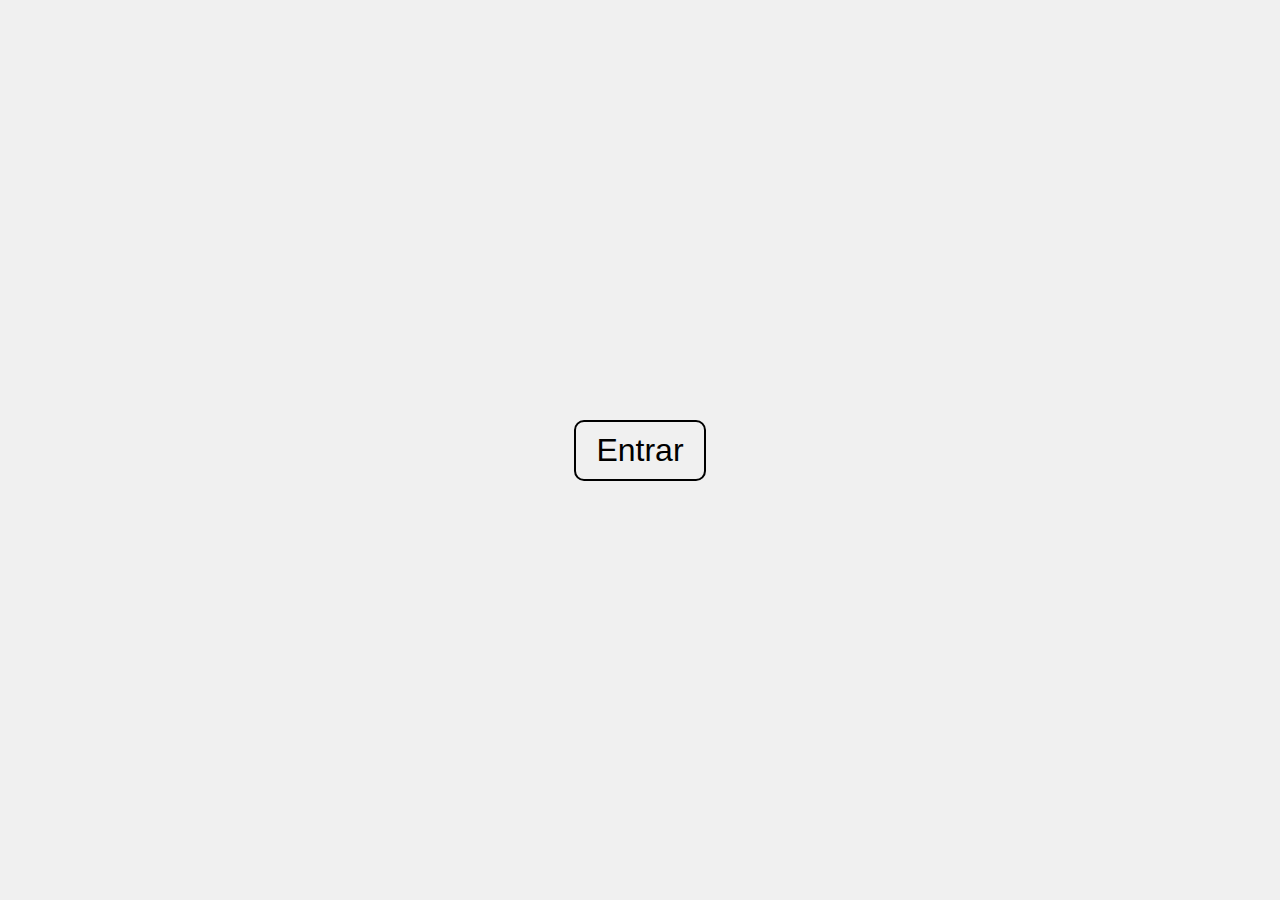
<file: index.html>
<!DOCTYPE html>
<html lang="es">
<head>
  <meta charset="UTF-8">
  <title>4...</title>
  <style>
    body {
      display: flex;
      justify-content: center;
      align-items: center;
      height: 100vh;
      margin: 0;
      background-color: #f0f0f0;
      font-family: Arial, sans-serif;
    }
    a {
      font-size: 2em;
      text-decoration: none;
      color: #000;
      padding: 10px 20px;
      border: 2px solid #000;
      border-radius: 10px;
      transition: all 0.3s ease;
    }
    a:hover {
      background-color: #000;
      color: #fff;
    }
  </style>
</head>
<body>
  <a href="inicio.html">Entrar</a>
</body>
</html>
</file>
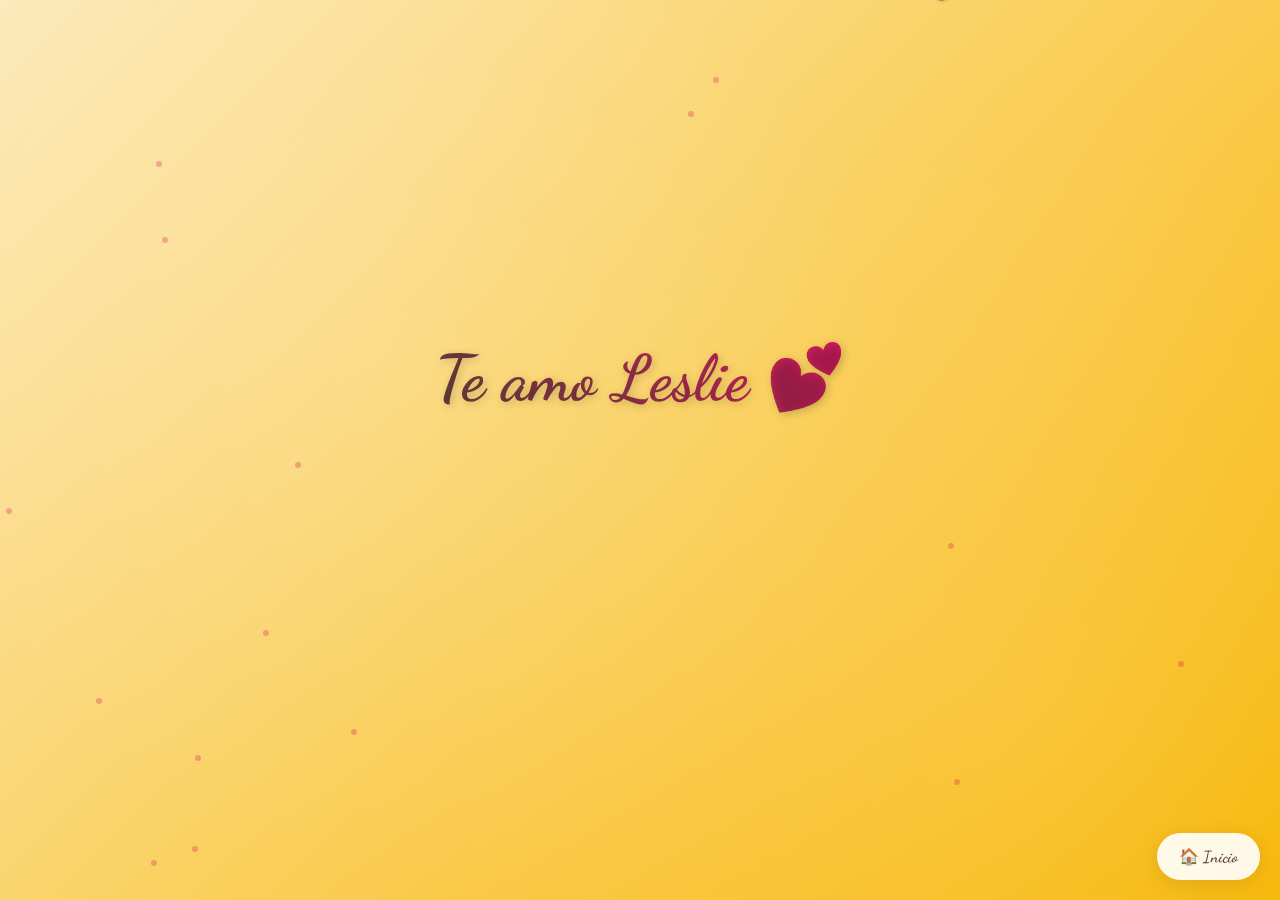
<file: final.html>
<!DOCTYPE html>
<html lang="es">
<head>
  <meta charset="UTF-8" />
  <meta name="viewport" content="width=device-width, initial-scale=1.0"/>
  <meta name="description" content="Final feliz - Una declaración de amor especial">
  <title>Final Feliz 💖</title>
  <link rel="stylesheet" href="final.css" />
  <link rel="icon" href="data:image/svg+xml,<svg xmlns='http://www.w3.org/2000/svg' viewBox='0 0 100 100'><text y='.9em' font-size='90'>💖</text></svg>">
</head>
<body>
  <h1>Te amo Leslie 💕</h1>
  <p>Gracias por estar en mi vida. Eres mi alegría, mi sol, mi todo. 🌞</p>

  <div class="love-animation">
    <!-- Aquí caerán las palabras "I LOVE YOU" -->
  </div>

  <!-- Partículas de fondo -->
  <div class="particles" id="particles-container">
    <!-- Las partículas se generarán dinámicamente -->
  </div>

  <a href="inicio.html" class="btn-home">🏠 Inicio</a>
  
  <audio id="musica" loop preload="auto">
    <source src="Mark Ambor- Belong Together (mp3cut.net).mp3" type="audio/mpeg">
    Tu navegador no soporta el elemento de audio.
  </audio>
  
  <script src="final.js"></script>

  <script>
    // Crear partículas de fondo
    function createParticles() {
      const particlesContainer = document.getElementById('particles-container');
      const numberOfParticles = 15;

      for (let i = 0; i < numberOfParticles; i++) {
        const particle = document.createElement('div');
        particle.classList.add('particle');
        
        // Posición aleatoria
        particle.style.left = Math.random() * 100 + 'vw';
        particle.style.top = Math.random() * 100 + 'vh';
        
        // Delay aleatorio para la animación
        particle.style.animationDelay = Math.random() * 8 + 's';
        
        // Duración aleatoria
        particle.style.animationDuration = (Math.random() * 4 + 6) + 's';
        
        particlesContainer.appendChild(particle);
      }
    }

    // Efecto de entrada suave
    window.addEventListener('load', () => {
      createParticles();
      
      const title = document.querySelector('h1');
      const paragraph = document.querySelector('p');
      
      title.style.opacity = '0';
      paragraph.style.opacity = '0';
      title.style.transform = 'translateY(-30px)';
      paragraph.style.transform = 'translateY(-20px)';
      
      setTimeout(() => {
        title.style.transition = 'all 1s ease-out';
        title.style.opacity = '1';
        title.style.transform = 'translateY(0)';
        
        setTimeout(() => {
          paragraph.style.transition = 'all 0.8s ease-out';
          paragraph.style.opacity = '1';
          paragraph.style.transform = 'translateY(0)';
        }, 300);
      }, 500);
    });

    // Continuidad de música
    window.addEventListener("load", () => {
      const musica = document.getElementById("musica");
      
      if (document.referrer && document.referrer.includes(window.location.hostname)) {
        const playPromise = musica.play();
        if (playPromise !== undefined) {
          playPromise.catch(() => {
            // Si falla, no hace nada
          });
        }
      }
    });
  </script>
</body>
</html>
</file>
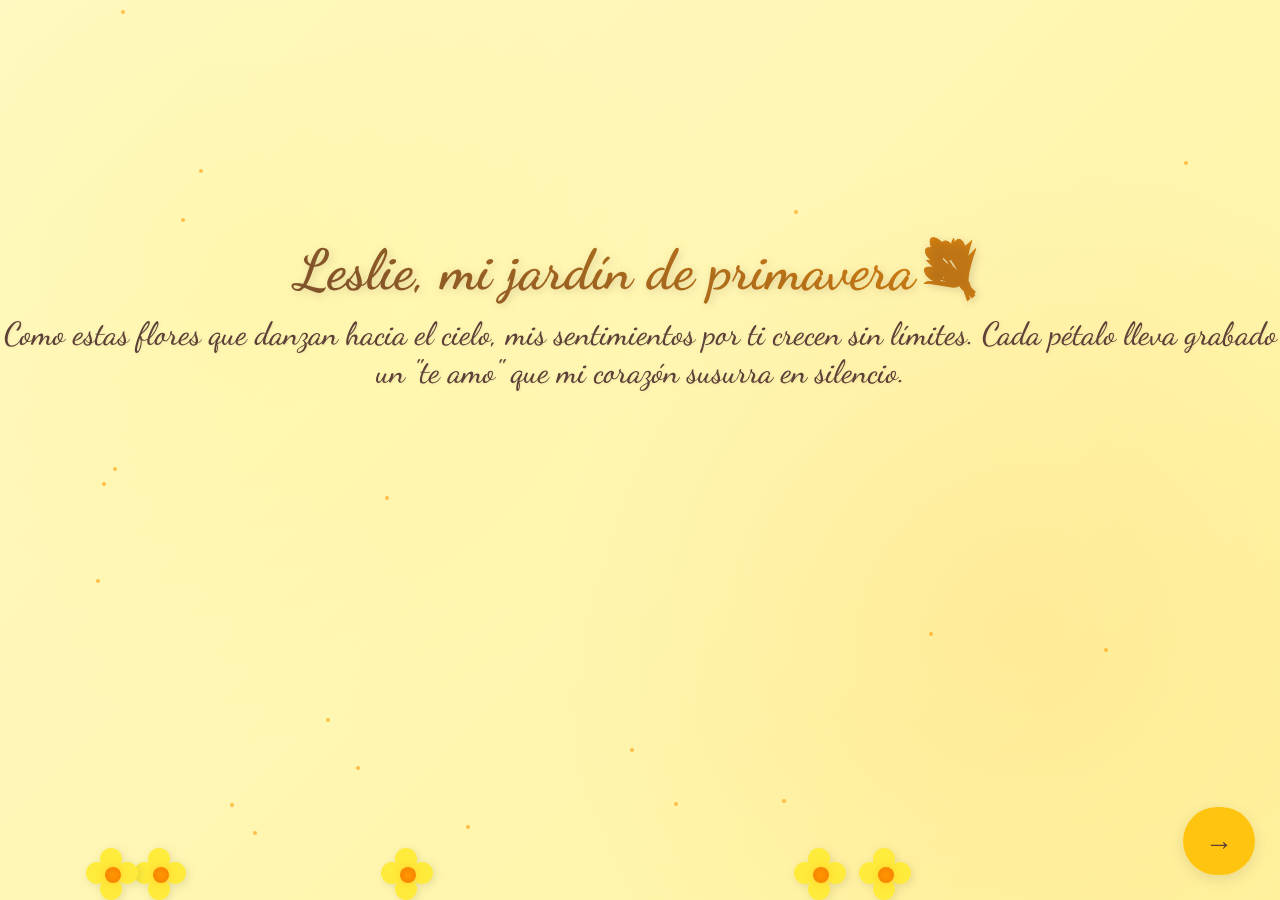
<file: flores.html>
<!DOCTYPE html>
<html lang="es">
<head>
  <meta charset="UTF-8" />
  <meta name="viewport" content="width=device-width, initial-scale=1.0" />
  <meta name="description" content="Flores digitales flotantes para Leslie - Un jardín virtual de amor">
  <title>Flores para Leslie</title>
  <link rel="stylesheet" href="flores.css" />
  <link rel="icon" href="data:image/svg+xml,<svg xmlns='http://www.w3.org/2000/svg' viewBox='0 0 100 100'><text y='.9em' font-size='90'>🌸</text></svg>">
</head>
<body>
  <div class="message">
<h1>Leslie, mi jardín de primavera💐</h1>
<p>Como estas flores que danzan hacia el cielo, mis sentimientos por ti crecen sin límites. Cada pétalo lleva grabado un "te amo" que mi corazón susurra en silencio.</p>
  </div>

  <a href="final.html" class="next-button">→</a>

  <div class="flower-container" id="flower-container"></div>
  
  <!-- Partículas doradas de fondo -->
  <div class="golden-particles" id="golden-particles">
    <!-- Las partículas se generarán dinámicamente -->
  </div>

  <audio id="musica" loop preload="auto">
    <source src="videoplayback.mp3" type="audio/mpeg">
    Tu navegador no soporta el elemento de audio.
  </audio>
  
  <script src="flores.js"></script>

  <script>
    // Crear partículas doradas de fondo
    function createGoldenParticles() {
      const particlesContainer = document.getElementById('golden-particles');
      const numberOfParticles = 20;

      for (let i = 0; i < numberOfParticles; i++) {
        const particle = document.createElement('div');
        particle.classList.add('golden-particle');
        
        // Posición aleatoria
        particle.style.left = Math.random() * 100 + 'vw';
        particle.style.top = Math.random() * 100 + 'vh';
        
        // Delay aleatorio para la animación
        particle.style.animationDelay = Math.random() * 6 + 's';
        
        // Duración aleatoria
        particle.style.animationDuration = (Math.random() * 4 + 4) + 's';
        
        particlesContainer.appendChild(particle);
      }
    }

    // Efecto de entrada suave para el mensaje
    window.addEventListener('load', () => {
      createGoldenParticles();
      
      const message = document.querySelector('.message');
      message.style.opacity = '0';
      message.style.transform = 'translateY(-40px)';
      
      setTimeout(() => {
        message.style.transition = 'all 1.2s ease-out';
        message.style.opacity = '1';
        message.style.transform = 'translateY(0)';
      }, 300);
    });

    // Continuidad de música
    window.addEventListener("load", () => {
      const musica = document.getElementById("musica");
      
      if (musica) {
        musica.volume = 0.6; // Volumen más suave para esta sección
        
        if (document.referrer && document.referrer.includes(window.location.hostname)) {
          const playPromise = musica.play();
          if (playPromise !== undefined) {
            playPromise.catch(() => {
              // Si falla, no hace nada
            });
          }
        }
      }
    });

    // Crear efecto especial al hacer click en el mensaje
    document.querySelector('.message').addEventListener('click', () => {
      // Crear una explosión de flores especiales
      for (let i = 0; i < 8; i++) {
        setTimeout(() => {
          const container = document.getElementById('flower-container');
          const flower = document.createElement('div');
          flower.classList.add('flower', `variant-${Math.floor(Math.random() * 4) + 1}`);
          
          // Crear pétalos especiales
          for (let j = 1; j <= 8; j++) {
            const petal = document.createElement('div');
            petal.classList.add('petal', `petal${j}`);
            flower.appendChild(petal);
          }
          
          // Crear centro especial
          const center = document.createElement('div');
          center.classList.add('center');
          flower.appendChild(center);
          
          // Posición especial desde el centro
          flower.style.left = (45 + Math.random() * 10) + 'vw';
          flower.style.bottom = '0';
          flower.style.animationDuration = (Math.random() * 3 + 5) + 's';
          flower.style.fontSize = (Math.random() * 10 + 25) + 'px';
          
          container.appendChild(flower);
          
          setTimeout(() => {
            if (flower.parentNode) {
              flower.remove();
            }
          }, 8000);
        }, i * 100);
      }
    });
  </script>
</body>
</html>
</file>
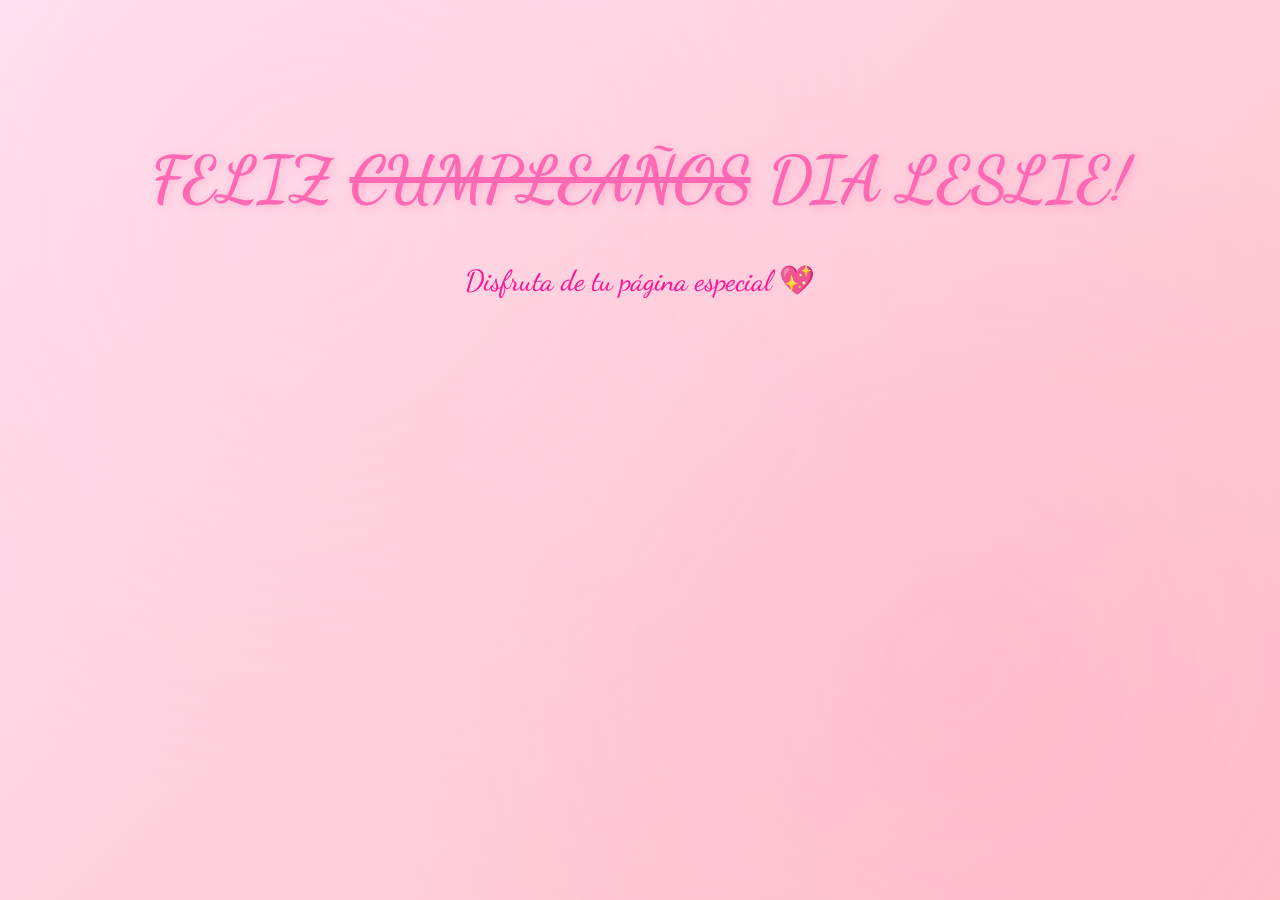
<file: inicio.html>
<!DOCTYPE html>
<html lang="es">
<head>
  <meta charset="UTF-8" />
  <meta name="viewport" content="width=device-width, initial-scale=1.0" />
  <meta name="description" content="Página especial de cumpleaños para Leslie con amor">
  <title>Para Leslie ❤️</title>
  <link rel="stylesheet" href="inicio.css" />
  <link rel="icon" href="data:image/svg+xml,<svg xmlns='http://www.w3.org/2000/svg' viewBox='0 0 100 100'><text y='.9em' font-size='90'>🎂</text></svg>">
</head>
<body>

    <h1>FELIZ <s>CUMPLEAÑOS</s> DIA LESLIE!</h1>
    <p>Disfruta de tu página especial 💖</p>
  
    <!-- Botones para navegar -->
    <div class="buttons">
      <button onclick="location.href='carta.html'">Carta</button>
      <button onclick="location.href='carrusel.html'">Galería</button>
      <button onclick="location.href='flores.html'">Flores</button>
      <button onclick="location.href='final.html'">Final</button>
    </div>
    
    <div class="cake">
      <div class="candle"><div class="flame"></div></div>
      <div class="candle"><div class="flame"></div></div>
      <div class="candle"><div class="flame"></div></div>
      <div class="layer layer1"></div>
      <div class="layer layer2"></div>
      <div class="layer layer3"></div>
    </div>
    
    <audio id="musica" loop preload="auto">
      <source src="Marvin-Gaye-_-Tammi-Terrell-Ain_t-No-Mountain-High-Enough-_Sub.-Español_.mp3" type="audio/mpeg">
      Tu navegador no soporta el elemento de audio.
    </audio>
    
    <script src="inicio.js"></script>
  </body>
  
</html>
</file>
<file: final.css>
@import url('https://fonts.googleapis.com/css2?family=Dancing+Script:wght@400;500;600;700&display=swap');

/* Variables para consistencia */
:root {
  --color-primary: #5d4037;
  --color-accent: #d81b60;
  --gradient-warm: linear-gradient(135deg, #fceabb 0%, #f8b500 100%);
  --shadow-soft: 0 4px 20px rgba(0, 0, 0, 0.1);
  --transition: all 0.3s ease;
}

/* Estilos para el cuerpo y texto */
body {
  margin: 0;
  padding: 0;
  background: var(--gradient-warm);
  height: 100vh;
  font-family: 'Dancing Script', cursive;
  color: var(--color-primary);
  display: flex;
  flex-direction: column;
  align-items: center;
  justify-content: center;
  text-align: center;
  overflow: hidden;
  position: relative;
}

/* Patrón sutil de fondo */
body::before {
  content: '';
  position: absolute;
  top: 0;
  left: 0;
  width: 100%;
  height: 100%;
  background: radial-gradient(circle at 30% 40%, rgba(255, 255, 255, 0.1) 0%, transparent 50%),
              radial-gradient(circle at 80% 80%, rgba(255, 255, 255, 0.1) 0%, transparent 50%);
  pointer-events: none;
  z-index: 1;
}

h1 {
  font-size: clamp(2.5em, 8vw, 4em);
  margin: 0.2em 0;
  font-weight: 700;
  text-shadow: 2px 2px 8px rgba(0, 0, 0, 0.2);
  z-index: 5;
  position: relative;
  background: linear-gradient(45deg, var(--color-primary), var(--color-accent));
  background-clip: text;
  -webkit-background-clip: text;
  -webkit-text-fill-color: transparent;
  animation: titleGlow 3s ease-in-out infinite alternate;
}

@keyframes titleGlow {
  0% {
    filter: drop-shadow(0 0 5px rgba(216, 27, 96, 0.3));
  }
  100% {
    filter: drop-shadow(0 0 15px rgba(216, 27, 96, 0.6));
  }
}

p {
  font-size: clamp(1.2em, 4vw, 1.8em);
  margin: 0.5em 0 1.5em 0;
  max-width: 500px;
  line-height: 1.5;
  z-index: 5;
  position: relative;
  text-shadow: 1px 1px 3px rgba(0, 0, 0, 0.1);
  font-weight: 500;
}

/* Contenedor para las palabras que caen */
.love-animation {
  position: fixed;
  top: 0;
  left: 0;
  width: 100vw;
  height: 100vh;
  pointer-events: none;
  overflow: hidden;
  z-index: 3;
}

/* Estilos para cada palabra que cae */
.falling-word {
  position: absolute;
  top: -50px;
  color: var(--color-accent);
  font-weight: 700;
  user-select: none;
  pointer-events: none;
  animation-name: fallDown;
  animation-timing-function: ease-in-out;
  animation-fill-mode: forwards;
  text-shadow: 1px 1px 3px rgba(0, 0, 0, 0.2);
  font-family: 'Dancing Script', cursive;
}

/* Animación mejorada para que la palabra caiga */
@keyframes fallDown {
  0% {
    transform: translateY(-50px) rotate(0deg) scale(0.8);
    opacity: 0;
  }
  10% {
    opacity: 1;
    transform: translateY(10px) rotate(10deg) scale(1);
  }
  90% {
    opacity: 0.8;
    transform: translateY(90vh) rotate(350deg) scale(0.9);
  }
  100% {
    transform: translateY(110vh) rotate(360deg) scale(0.7);
    opacity: 0;
  }
}

.btn-home {
  position: fixed;
  bottom: 20px;
  right: 20px;
  background: rgba(255, 255, 255, 0.9);
  color: var(--color-primary);
  padding: 12px 20px;
  border-radius: 25px;
  font-size: 16px;
  text-decoration: none;
  box-shadow: var(--shadow-soft);
  transition: var(--transition);
  user-select: none;
  z-index: 20;
  font-family: 'Dancing Script', cursive;
  font-weight: 600;
  backdrop-filter: blur(10px);
  border: 2px solid transparent;
}

.btn-home:hover {
  background: rgba(255, 255, 255, 1);
  transform: translateY(-2px);
  box-shadow: 0 6px 25px rgba(0, 0, 0, 0.15);
  border-color: var(--color-accent);
  color: var(--color-accent);
}

#btnMusica {
  position: fixed;
  bottom: 20px;
  left: 20px;
  background: linear-gradient(45deg, #ff66b2, #e91e63);
  color: white;
  border: none;
  padding: 12px 18px;
  border-radius: 50px;
  font-size: 1em;
  cursor: pointer;
  box-shadow: 0 4px 15px rgba(0, 0, 0, 0.2);
  z-index: 999;
  transition: var(--transition);
  font-family: 'Dancing Script', cursive;
  font-weight: 600;
  backdrop-filter: blur(10px);
}

#btnMusica:hover {
  background: linear-gradient(45deg, #e60073, #c2185b);
  transform: translateY(-2px) scale(1.05);
  box-shadow: 0 6px 20px rgba(0, 0, 0, 0.3);
}

/* Partículas flotantes de fondo */
.particles {
  position: fixed;
  top: 0;
  left: 0;
  width: 100%;
  height: 100%;
  pointer-events: none;
  z-index: 2;
}

.particle {
  position: absolute;
  width: 6px;
  height: 6px;
  background: var(--color-accent);
  border-radius: 50%;
  opacity: 0.3;
  animation: float 8s infinite ease-in-out;
}

@keyframes float {
  0%, 100% {
    transform: translateY(0) rotate(0deg);
    opacity: 0.3;
  }
  50% {
    transform: translateY(-20px) rotate(180deg);
    opacity: 0.7;
  }
}

/* Responsive design */
@media (max-width: 768px) {
  h1 {
    font-size: 3em;
  }
  
  p {
    font-size: 1.4em;
    max-width: 90%;
    padding: 0 20px;
  }
  
  .btn-home {
    bottom: 15px;
    right: 15px;
    padding: 10px 16px;
    font-size: 14px;
  }
  
  #btnMusica {
    bottom: 15px;
    left: 15px;
    padding: 10px 14px;
  }
}

@media (max-width: 480px) {
  h1 {
    font-size: 2.5em;
  }
  
  p {
    font-size: 1.2em;
  }
}
</file>
<file: flores.css>
@import url('https://fonts.googleapis.com/css2?family=Dancing+Script:wght@400;500;600;700&display=swap');

/* Variables para consistencia */
:root {
  --color-primary: #5d4037;
  --color-accent: #ff9800;
  --color-petal: #ffeb3b;
  --background-gradient: linear-gradient(135deg, #fff9c4 0%, #fff3a0 100%);
  --shadow-soft: 0 4px 15px rgba(0, 0, 0, 0.1);
  --transition: all 0.3s ease;
}

/* Fondo y texto */
body {
  margin: 0;
  padding: 0;
  background: var(--background-gradient);
  overflow: hidden;
  font-family: 'Dancing Script', cursive;
  height: 100vh;
  position: relative;
}

/* Patrón sutil de fondo */
body::before {
  content: '';
  position: absolute;
  top: 0;
  left: 0;
  width: 100%;
  height: 100%;
  background: radial-gradient(circle at 20% 30%, rgba(255, 235, 59, 0.1) 0%, transparent 40%),
              radial-gradient(circle at 80% 70%, rgba(255, 152, 0, 0.1) 0%, transparent 40%);
  pointer-events: none;
  z-index: 1;
}

.message {
  position: absolute;
  top: 25%;
  width: 100%;
  text-align: center;
  color: var(--color-primary);
  z-index: 10;
  animation: messageFloat 4s ease-in-out infinite alternate;
}

@keyframes messageFloat {
  0% { transform: translateY(0px); }
  100% { transform: translateY(-10px); }
}

.message h1 {
  font-size: clamp(2em, 6vw, 3.5em);
  margin: 0.2em;
  font-weight: 700;
  text-shadow: 2px 2px 8px rgba(93, 64, 55, 0.2);
  background: linear-gradient(45deg, var(--color-primary), var(--color-accent));
  background-clip: text;
  -webkit-background-clip: text;
  -webkit-text-fill-color: transparent;
}

.message p {
  font-size: clamp(1.2em, 4vw, 2em);
  margin-top: 0;
  font-weight: 500;
  text-shadow: 1px 1px 3px rgba(93, 64, 55, 0.1);
}

/* Contenedor de flores */
.flower-container {
  position: absolute;
  bottom: 0;
  width: 100%;
  height: 100%;
  pointer-events: none;
  z-index: 5;
}

/* Flor base mejorada */
.flower {
  position: absolute;
  width: 50px;
  height: 50px;
  animation: floatUp 10s ease-out forwards;
  filter: drop-shadow(2px 2px 4px rgba(0, 0, 0, 0.1));
}

/* Estilos mejorados de pétalos */
.petal {
  position: absolute;
  width: 22px;
  height: 22px;
  background: var(--color-petal);
  border-radius: 50%;
  transition: var(--transition);
}

/* Variaciones de colores para pétalos */
.flower.variant-1 .petal { background: #ffeb3b; }
.flower.variant-2 .petal { background: #ffc107; }
.flower.variant-3 .petal { background: #ff9800; }
.flower.variant-4 .petal { background: #fff59d; }

/* Pétalos colocados en forma de flor */
.petal1 { 
  top: -2px; 
  left: 12px; 
  transform: rotate(0deg);
}
.petal2 { 
  top: 12px; 
  left: -2px; 
  transform: rotate(90deg);
}
.petal3 { 
  top: 12px; 
  left: 28px; 
  transform: rotate(-90deg);
}
.petal4 { 
  top: 28px; 
  left: 12px; 
  transform: rotate(180deg);
}

/* Pétalos diagonales para flor más completa */
.petal5 { 
  top: 4px; 
  left: 4px; 
  transform: rotate(45deg);
}
.petal6 { 
  top: 4px; 
  left: 24px; 
  transform: rotate(-45deg);
}
.petal7 { 
  top: 24px; 
  left: 4px; 
  transform: rotate(135deg);
}
.petal8 { 
  top: 24px; 
  left: 24px; 
  transform: rotate(-135deg);
}

/* Centro de la flor mejorado */
.center {
  position: absolute;
  width: 16px;
  height: 16px;
  background: radial-gradient(circle, var(--color-accent), #f57c00);
  border-radius: 50%;
  top: 17px;
  left: 17px;
  z-index: 2;
  box-shadow: 0 0 8px rgba(255, 152, 0, 0.4);
}

/* Animación mejorada: desde abajo hacia arriba */
@keyframes floatUp {
  0% {
    transform: translateY(0) rotate(0deg) scale(0.8);
    opacity: 0;
  }
  10% {
    opacity: 1;
    transform: translateY(-10vh) rotate(20deg) scale(1);
  }
  50% {
    transform: translateY(-50vh) rotate(180deg) scale(1.1);
    opacity: 0.9;
  }
  90% {
    transform: translateY(-100vh) rotate(340deg) scale(0.9);
    opacity: 0.3;
  }
  100% {
    transform: translateY(-110vh) rotate(360deg) scale(0.7);
    opacity: 0;
  }
}

.next-button {
  position: fixed;
  bottom: 25px;
  right: 25px;
  background: rgba(255, 193, 7, 0.95);
  color: var(--color-primary);
  text-decoration: none;
  font-size: 28px;
  padding: 15px 20px;
  border-radius: 50px;
  box-shadow: var(--shadow-soft);
  transition: var(--transition);
  z-index: 20;
  font-family: 'Dancing Script', cursive;
  font-weight: 700;
  backdrop-filter: blur(10px);
  border: 2px solid transparent;
}

.next-button:hover {
  background: rgba(255, 193, 7, 1);
  transform: translateY(-3px) scale(1.1);
  box-shadow: 0 8px 25px rgba(255, 193, 7, 0.4);
  border-color: var(--color-accent);
}

#btnMusica {
  position: fixed;
  bottom: 25px;
  left: 25px;
  background: linear-gradient(45deg, #ff66b2, #e91e63);
  color: white;
  border: none;
  padding: 12px 18px;
  border-radius: 50px;
  font-size: 1em;
  cursor: pointer;
  box-shadow: 0 4px 15px rgba(0, 0, 0, 0.2);
  z-index: 999;
  transition: var(--transition);
  font-family: 'Dancing Script', cursive;
  font-weight: 600;
  backdrop-filter: blur(10px);
}

#btnMusica:hover {
  background: linear-gradient(45deg, #e60073, #c2185b);
  transform: translateY(-2px) scale(1.05);
  box-shadow: 0 6px 20px rgba(0, 0, 0, 0.3);
}

/* Partículas doradas flotantes */
.golden-particles {
  position: fixed;
  top: 0;
  left: 0;
  width: 100%;
  height: 100%;
  pointer-events: none;
  z-index: 3;
}

.golden-particle {
  position: absolute;
  width: 4px;
  height: 4px;
  background: var(--color-accent);
  border-radius: 50%;
  opacity: 0.6;
  animation: floatGently 6s infinite ease-in-out;
}

@keyframes floatGently {
  0%, 100% {
    transform: translateY(0) translateX(0);
    opacity: 0.6;
  }
  50% {
    transform: translateY(-15px) translateX(10px);
    opacity: 1;
  }
}

/* Responsive design */
@media (max-width: 768px) {
  .message {
    top: 20%;
  }
  
  .message h1 {
    font-size: 2.5em;
  }
  
  .message p {
    font-size: 1.4em;
    padding: 0 20px;
  }
  
  .next-button {
    bottom: 20px;
    right: 20px;
    padding: 12px 16px;
    font-size: 24px;
  }
  
  #btnMusica {
    bottom: 20px;
    left: 20px;
  }
}

@media (max-width: 480px) {
  .message h1 {
    font-size: 2em;
  }
  
  .message p {
    font-size: 1.2em;
  }
}
</file>
<file: inicio.css>
@import url('https://fonts.googleapis.com/css2?family=Dancing+Script:wght@400;500;600;700&display=swap');

/* Variables para consistencia */
:root {
  --color-primary: #ff69b4;
  --color-secondary: #ff1493;
  --color-accent: #ffc0cb;
  --background-gradient: linear-gradient(135deg, #ffe0f0 0%, #ffc0cb 100%);
  --shadow-main: 0 0 20px rgba(255, 105, 180, 0.5);
  --transition: all 0.3s ease;
}

body {
  margin: 0;
  font-family: 'Dancing Script', cursive;
  background: var(--background-gradient);
  display: flex;
  flex-direction: column;
  align-items: center;
  justify-content: center;
  min-height: 100vh;
  overflow-x: hidden;
  position: relative;
}

/* Patrón sutil de fondo */
body::before {
  content: '';
  position: absolute;
  top: 0;
  left: 0;
  width: 100%;
  height: 100%;
  background: radial-gradient(circle at 25% 25%, rgba(255, 192, 203, 0.1) 0%, transparent 50%),
              radial-gradient(circle at 75% 75%, rgba(255, 105, 180, 0.1) 0%, transparent 50%);
  pointer-events: none;
  z-index: 1;
}

h1 {
  font-size: clamp(2.5em, 8vw, 4em);
  font-weight: 700;
  color: var(--color-primary);
  text-shadow: 2px 2px 8px rgba(255, 105, 180, 0.3);
  margin-bottom: 1rem;
  text-align: center;
  z-index: 5;
  position: relative;
  animation: titleGlow 3s ease-in-out infinite alternate;
}

@keyframes titleGlow {
  0% {
    text-shadow: 2px 2px 8px rgba(255, 105, 180, 0.3);
  }
  100% {
    text-shadow: 2px 2px 15px rgba(255, 105, 180, 0.6);
  }
}

p {
  font-size: clamp(1.2em, 4vw, 1.8em);
  color: var(--color-secondary);
  text-align: center;
  margin-bottom: 2rem;
  z-index: 5;
  position: relative;
  font-weight: 500;
}

.pantalla-inicial {
  text-align: center;
  z-index: 5;
  position: relative;
}

#botonAbrir {
  background: linear-gradient(45deg, var(--color-primary), var(--color-secondary));
  color: white;
  border: none;
  padding: 20px 40px;
  font-size: clamp(18px, 4vw, 24px);
  border-radius: 50px;
  cursor: pointer;
  box-shadow: var(--shadow-main);
  transition: var(--transition);
  font-family: 'Dancing Script', cursive;
  font-weight: 600;
  position: relative;
  overflow: hidden;
}

#botonAbrir::before {
  content: '';
  position: absolute;
  top: 0;
  left: -100%;
  width: 100%;
  height: 100%;
  background: linear-gradient(90deg, transparent, rgba(255, 255, 255, 0.2), transparent);
  transition: left 0.5s;
}

#botonAbrir:hover::before {
  left: 100%;
}

#botonAbrir:hover {
  background: linear-gradient(45deg, var(--color-secondary), #c2185b);
  transform: translateY(-3px) scale(1.05);
  box-shadow: 0 8px 25px rgba(255, 105, 180, 0.4);
}

.carta-y-pastel {
  text-align: center;
  animation: fadeIn 1s ease-in-out;
  z-index: 5;
  position: relative;
}

.carta {
  background: rgba(255, 240, 245, 0.95);
  border: 2px dashed var(--color-primary);
  padding: 30px;
  margin: 20px auto;
  width: 90%;
  max-width: 600px;
  border-radius: 20px;
  box-shadow: var(--shadow-main);
  backdrop-filter: blur(10px);
  font-size: clamp(1em, 3vw, 1.2em);
  line-height: 1.6;
}

/* Pastel centrado y bonito */
.cake {
  position: relative;
  width: 280px;
  height: 200px;
  margin: 80px auto 100px auto; /* Más espacio abajo para separarlo de botones */
  filter: drop-shadow(0 10px 20px rgba(0, 0, 0, 0.15));
}

.layer {
  position: absolute;
  width: 100%;
  border-radius: 15px;
  transition: var(--transition);
  box-shadow: 0 2px 8px rgba(0, 0, 0, 0.1);
}

.layer1 {
  top: 0;
  height: 55px;
  background: linear-gradient(135deg, #ffb3d1, #ffc0cb);
}

.layer2 {
  top: 60px;
  height: 65px;
  background: linear-gradient(135deg, #ff8fab, #ff69b4);
}

.layer3 {
  top: 130px;
  height: 70px;
  background: linear-gradient(135deg, #f06292, #e91e63);
}

/* Velas centradas perfectamente */
.candle {
  position: absolute;
  top: -45px;
  width: 12px;
  height: 35px;
  background: linear-gradient(180deg, #fff 0%, #f8f8f8 100%);
  border-radius: 6px;
  box-shadow: 0 3px 6px rgba(0, 0, 0, 0.2);
  border: 1px solid rgba(0, 0, 0, 0.1);
}

/* Centrar las velas perfectamente en el pastel */
.candle:nth-child(1) { left: calc(50% - 60px); } /* Izquierda */
.candle:nth-child(2) { left: calc(50% - 6px); }  /* Centro */
.candle:nth-child(3) { left: calc(50% + 48px); } /* Derecha */

/* Llamas más bonitas */
.flame {
  position: absolute;
  top: -20px;
  left: -6px;
  width: 24px;
  height: 24px;
  background: radial-gradient(
    ellipse 50% 70% at 50% 80%,
    #ffeb3b 0%,
    #ffc107 40%,
    #ff9800 70%,
    #f44336 90%
  );
  border-radius: 50% 50% 50% 50% / 60% 60% 40% 40%;
  animation: beautifulFlicker 1s infinite alternate;
  box-shadow: 0 0 12px rgba(255, 235, 59, 0.4);
}

@keyframes beautifulFlicker {
  0% { 
    transform: scale(1) rotate(-1deg);
    opacity: 1;
  }
  25% {
    transform: scale(1.05) rotate(1deg);
    opacity: 0.9;
  }
  50% {
    transform: scale(0.95) rotate(-0.5deg);
    opacity: 1;
  }
  75% {
    transform: scale(1.1) rotate(0.5deg);
    opacity: 0.85;
  }
  100% { 
    transform: scale(1) rotate(0deg);
    opacity: 0.95;
  }
}

/* Llama animada mejorada */
.flame {
  position: absolute;
  top: -18px;
  left: -4px;
  width: 20px;
  height: 20px;
  background: radial-gradient(ellipse at center, #ffeb3b 0%, #ff9800 40%, #f44336 80%);
  border-radius: 50%;
  animation: flicker 0.5s infinite alternate;
  box-shadow: 0 0 10px rgba(255, 235, 59, 0.5);
}

@keyframes flicker {
  0% { 
    transform: scale(1) rotate(-1deg);
    opacity: 1;
  }
  100% { 
    transform: scale(1.1) rotate(1deg);
    opacity: 0.8;
  }
}

.buttons {
  margin-top: 40px;
  display: flex;
  flex-wrap: wrap;
  justify-content: center;
  gap: 15px;
  z-index: 5;
  position: relative;
}

.buttons button {
  background: linear-gradient(45deg, var(--color-primary), var(--color-secondary));
  color: white;
  border: none;
  padding: 15px 25px;
  font-size: clamp(14px, 3vw, 18px);
  border-radius: 25px;
  cursor: pointer;
  transition: var(--transition);
  font-family: 'Dancing Script', cursive;
  font-weight: 600;
  box-shadow: 0 4px 15px rgba(255, 105, 180, 0.3);
  position: relative;
  overflow: hidden;
}

.buttons button::before {
  content: '';
  position: absolute;
  top: 0;
  left: -100%;
  width: 100%;
  height: 100%;
  background: linear-gradient(90deg, transparent, rgba(255, 255, 255, 0.2), transparent);
  transition: left 0.5s;
}

.buttons button:hover::before {
  left: 100%;
}

.buttons button:hover {
  background: linear-gradient(45deg, var(--color-secondary), #c2185b);
  transform: translateY(-2px);
  box-shadow: 0 6px 20px rgba(255, 105, 180, 0.4);
}

.btn-ir {
  display: inline-block;
  margin-top: 30px;
  background: linear-gradient(45deg, var(--color-primary), var(--color-secondary));
  color: white;
  padding: 15px 30px;
  text-decoration: none;
  font-size: clamp(16px, 3vw, 20px);
  border-radius: 30px;
  box-shadow: var(--shadow-main);
  transition: var(--transition);
  font-family: 'Dancing Script', cursive;
  font-weight: 600;
  position: relative;
  overflow: hidden;
}

.btn-ir::before {
  content: '';
  position: absolute;
  top: 0;
  left: -100%;
  width: 100%;
  height: 100%;
  background: linear-gradient(90deg, transparent, rgba(255, 255, 255, 0.2), transparent);
  transition: left 0.5s;
}

.btn-ir:hover::before {
  left: 100%;
}

.btn-ir:hover {
  background: linear-gradient(45deg, var(--color-secondary), #c2185b);
  transform: translateY(-2px);
  box-shadow: 0 6px 20px rgba(255, 105, 180, 0.4);
}

@keyframes fadeIn {
  from { 
    opacity: 0; 
    transform: translateY(-30px); 
  }
  to { 
    opacity: 1; 
    transform: translateY(0); 
  }
}

.iloveyou-container {
  position: fixed;
  top: 0;
  left: 0;
  width: 100%;
  height: 100%;
  pointer-events: none;
  overflow: hidden;
  z-index: 3;
}

.iloveyou-word {
  position: absolute;
  top: -40px;
  font-family: 'Dancing Script', cursive;
  font-weight: bold;
  font-size: clamp(20px, 4vw, 32px);
  user-select: none;
  animation-name: caer;
  animation-timing-function: ease-in-out;
  text-shadow: 1px 1px 3px rgba(0, 0, 0, 0.2);
}

@keyframes caer {
  0% {
    transform: translateY(-40px) rotate(0deg);
    opacity: 0;
  }
  10% {
    opacity: 1;
  }
  90% {
    opacity: 0.8;
  }
  100% {
    transform: translateY(100vh) rotate(360deg);
    opacity: 0;
  }
}

#btnMusica {
  position: fixed;
  bottom: 25px;
  right: 25px;
  background: linear-gradient(45deg, #ff66b2, #e91e63);
  color: white;
  border: none;
  padding: 15px 20px;
  border-radius: 50px;
  font-size: 1em;
  cursor: pointer;
  box-shadow: 0 4px 15px rgba(0, 0, 0, 0.2);
  z-index: 999;
  transition: var(--transition);
  font-family: 'Dancing Script', cursive;
  font-weight: 600;
  backdrop-filter: blur(10px);
}

#btnMusica:hover {
  background: linear-gradient(45deg, #e60073, #c2185b);
  transform: translateY(-2px) scale(1.05);
  box-shadow: 0 6px 20px rgba(0, 0, 0, 0.3);
}

/* Responsive design */
@media (max-width: 768px) {
  .cake {
    width: 200px;
    height: 150px;
  }
  
  .carta {
    padding: 20px;
    margin: 15px;
  }
  
  .buttons {
    gap: 10px;
  }
  
  .buttons button {
    padding: 12px 20px;
  }
}

@media (max-width: 480px) {
  .cake {
    width: 180px;
    height: 130px;
  }
  
  .layer1 { height: 45px; }
  .layer2 { height: 55px; top: 40px; }
  .layer3 { height: 60px; top: 90px; }
  
  .candle {
    width: 10px;
    height: 30px;
  }
  
  .candle:nth-child(1) { left: 55px; }
  .candle:nth-child(2) { left: 90px; }
  .candle:nth-child(3) { left: 125px; }
}
</file>
